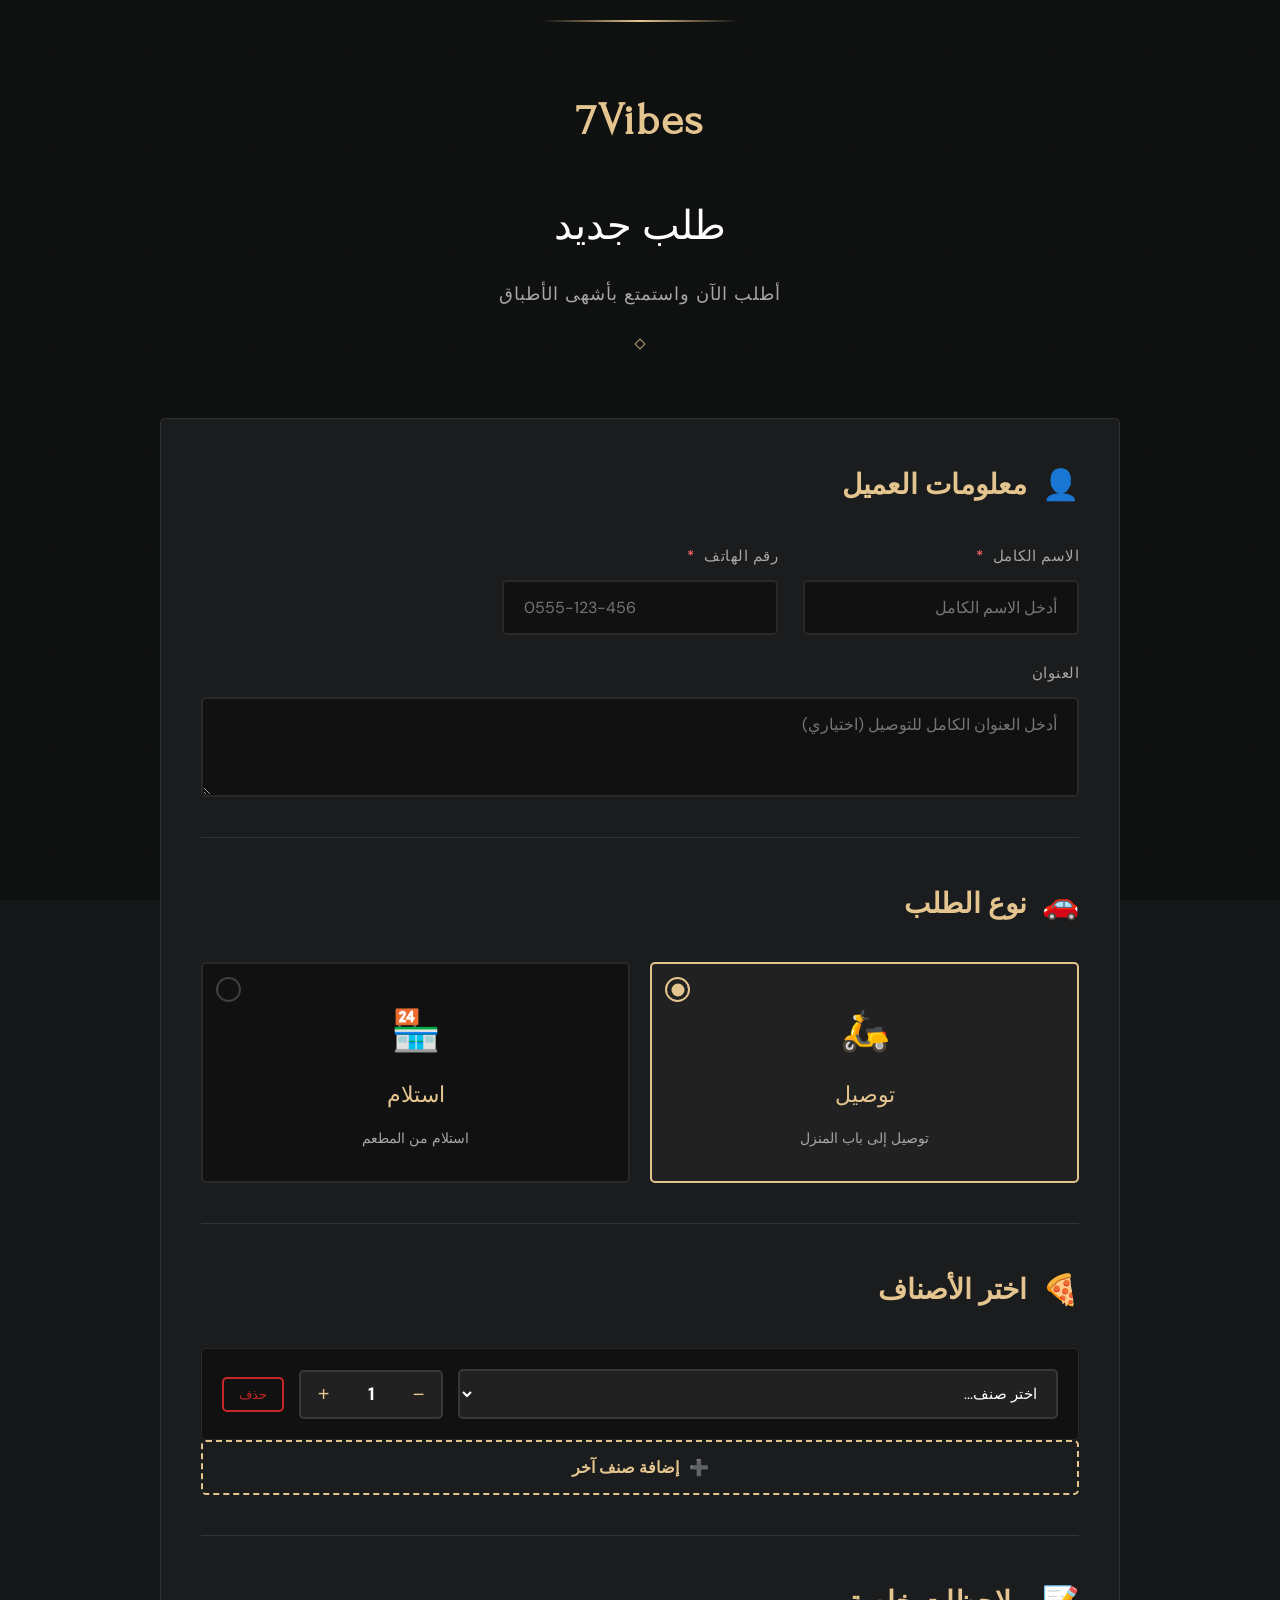
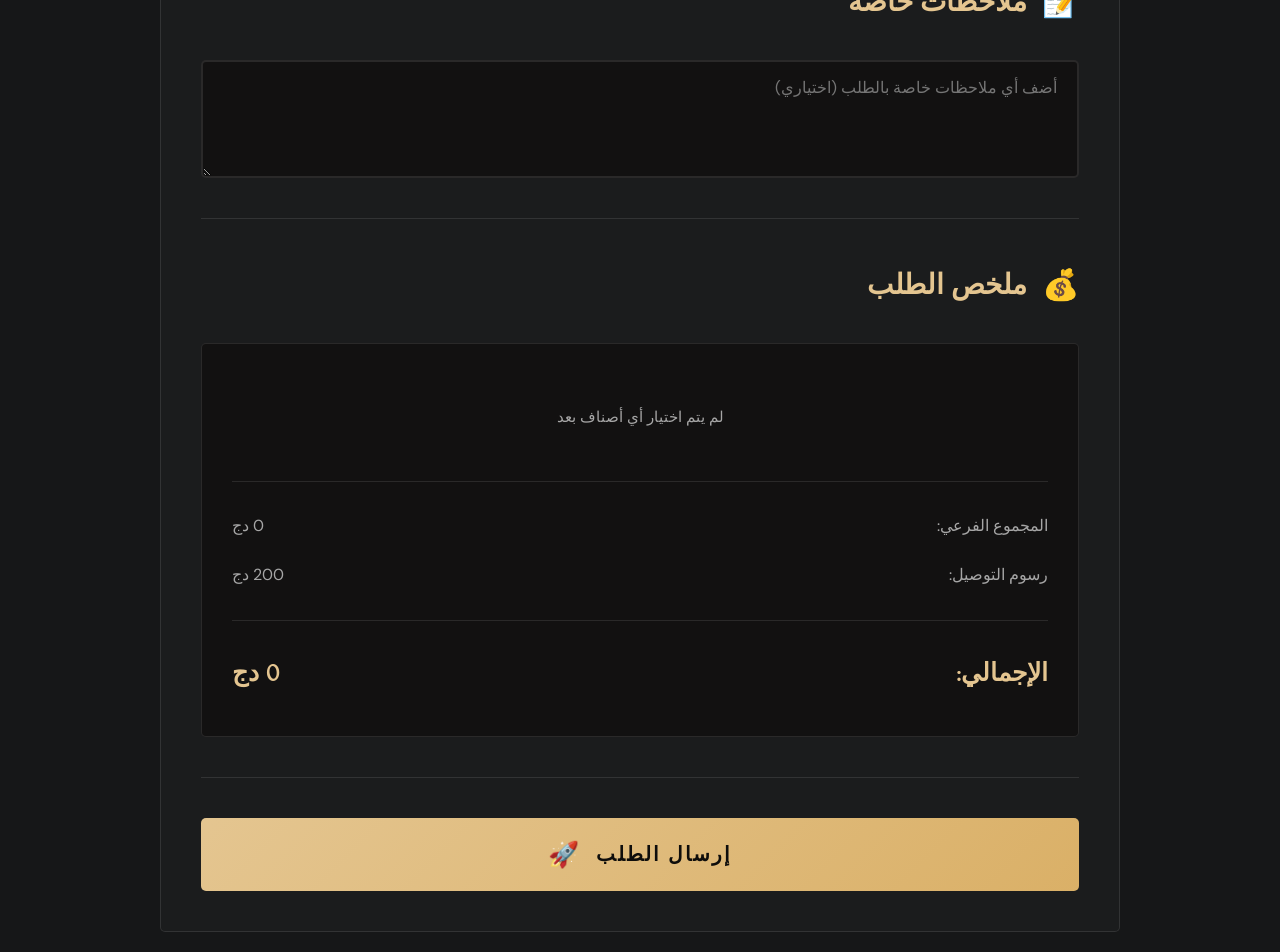
<file: order-form.html>
<!DOCTYPE html>
<html lang="ar" dir="rtl">
<head>
    <meta charset="UTF-8">
    <meta name="viewport" content="width=device-width, initial-scale=1.0">
    <title>نموذج الطلب - Pizzeria 7Vibes</title>
    <link rel="shortcut icon" href="./favicon.svg" type="image/svg+xml">
    
    <!-- Google Fonts -->
    <link rel="preconnect" href="https://fonts.googleapis.com">
    <link rel="preconnect" href="https://fonts.gstatic.com" crossorigin>
    <link href="https://fonts.googleapis.com/css2?family=DM+Sans:wght@400;500;700&family=Forum&display=swap" rel="stylesheet">
    
    <!-- Custom CSS -->
    <link rel="stylesheet" href="assets/css/order-form-style.css">
</head>
<body>
    <!-- Preloader -->
    <div class="preload" data-preload>
        <div class="circle"></div>
        <p class="text">7Vibes</p>
    </div>

    <div class="container">
        <!-- Header -->
        <header>
            <div class="logo-container">
                <h1 class="logo-text">7Vibes</h1>
            </div>
            <h1>طلب جديد</h1>
            <p class="subtitle">أطلب الآن واستمتع بأشهى الأطباق</p>
            <div class="separator"></div>
        </header>

        <!-- Order Form -->
        <div class="form-container">
            <form id="orderForm" class="order-form">
                
                <!-- Customer Information Section -->
                <div class="form-section">
                    <h2 class="section-title">
                        <span class="icon">👤</span>
                        معلومات العميل
                    </h2>
                    
                    <div class="form-grid">
                        <div class="form-group">
                            <label for="customerName" class="form-label">
                                الاسم الكامل
                                <span class="required">*</span>
                            </label>
                            <input 
                                type="text" 
                                id="customerName" 
                                name="customerName" 
                                class="form-input" 
                                placeholder="أدخل الاسم الكامل"
                                required
                            >
                        </div>

                        <div class="form-group">
                            <label for="customerPhone" class="form-label">
                                رقم الهاتف
                                <span class="required">*</span>
                            </label>
                            <input 
                                type="tel" 
                                id="customerPhone" 
                                name="customerPhone" 
                                class="form-input" 
                                placeholder="0555-123-456"
                                required
                            >
                        </div>

                        <div class="form-group full-width">
                            <label for="customerAddress" class="form-label">
                                العنوان
                            </label>
                            <textarea 
                                id="customerAddress" 
                                name="customerAddress" 
                                class="form-textarea" 
                                rows="3"
                                placeholder="أدخل العنوان الكامل للتوصيل (اختياري)"
                            ></textarea>
                        </div>
                    </div>
                </div>

                <!-- Order Type Section -->
                <div class="form-section">
                    <h2 class="section-title">
                        <span class="icon">🚗</span>
                        نوع الطلب
                    </h2>
                    
                    <div class="radio-group">
                        <label class="radio-card">
                            <input type="radio" name="orderType" value="delivery" checked>
                            <span class="radio-content">
                                <span class="radio-icon">🛵</span>
                                <span class="radio-title">توصيل</span>
                                <span class="radio-desc">توصيل إلى باب المنزل</span>
                            </span>
                            <span class="radio-checkmark"></span>
                        </label>

                        <label class="radio-card">
                            <input type="radio" name="orderType" value="pickup">
                            <span class="radio-content">
                                <span class="radio-icon">🏪</span>
                                <span class="radio-title">استلام</span>
                                <span class="radio-desc">استلام من المطعم</span>
                            </span>
                            <span class="radio-checkmark"></span>
                        </label>
                    </div>
                </div>

                <!-- Menu Items Section -->
                <div class="form-section">
                    <h2 class="section-title">
                        <span class="icon">🍕</span>
                        اختر الأصناف
                    </h2>
                    
                    <div class="menu-items" id="menuItems">
                        <!-- Menu items will be dynamically inserted here -->
                    </div>

                    <button type="button" class="btn-add-item" onclick="addCustomItem()">
                        <span>➕</span>
                        إضافة صنف آخر
                    </button>
                </div>

                <!-- Special Instructions Section -->
                <div class="form-section">
                    <h2 class="section-title">
                        <span class="icon">📝</span>
                        ملاحظات خاصة
                    </h2>
                    
                    <div class="form-group">
                        <textarea 
                            id="specialInstructions" 
                            name="specialInstructions" 
                            class="form-textarea" 
                            rows="4"
                            placeholder="أضف أي ملاحظات خاصة بالطلب (اختياري)"
                        ></textarea>
                    </div>
                </div>

                <!-- Order Summary Section -->
                <div class="form-section">
                    <h2 class="section-title">
                        <span class="icon">💰</span>
                        ملخص الطلب
                    </h2>
                    
                    <div class="order-summary">
                        <div class="summary-items" id="summaryItems">
                            <div class="empty-summary">
                                <p>لم يتم اختيار أي أصناف بعد</p>
                            </div>
                        </div>
                        
                        <div class="summary-divider"></div>
                        
                        <div class="summary-row">
                            <span>المجموع الفرعي:</span>
                            <span id="subtotal">0 دج</span>
                        </div>
                        
                        <div class="summary-row">
                            <span>رسوم التوصيل:</span>
                            <span id="deliveryFee">200 دج</span>
                        </div>
                        
                        <div class="summary-divider"></div>
                        
                        <div class="summary-row total">
                            <span>الإجمالي:</span>
                            <span id="totalPrice">0 دج</span>
                        </div>
                    </div>
                </div>

                <!-- Submit Button -->
                <div class="form-actions">
                    <button type="submit" class="btn-submit">
                        <span class="btn-text">إرسال الطلب</span>
                        <span class="btn-icon">🚀</span>
                    </button>
                </div>
            </form>
        </div>
    </div>

    <!-- Success Modal -->
    <div class="modal" id="successModal">
        <div class="modal-content">
            <div class="modal-icon">✅</div>
            <h2 class="modal-title">تم إرسال طلبك بنجاح!</h2>
            <p class="modal-text">سنتواصل معك قريباً لتأكيد الطلب</p>
            <p class="order-number">رقم الطلب: <span id="orderNumber">#0000</span></p>
            <button class="btn-modal" onclick="closeModal()">حسناً</button>
        </div>
    </div>

    <!-- Custom JavaScript -->
    <script src="assets/js/order-form-api-script.js"></script>
</body>
</html>
</file>
<file: assets/css/order-form-style.css>
:root {
    --gold-crayola: hsl(38, 61%, 73%);
    --quick-silver: hsla(0, 0%, 65%, 1);
    --davys-grey: hsla(30, 3%, 34%, 1);
    --smoky-black-1: hsla(40, 12%, 5%, 1);
    --smoky-black-2: hsla(30, 8%, 5%, 1);
    --smoky-black-3: hsla(0, 3%, 7%, 1);
    --eerie-black-1: hsla(210, 4%, 9%, 1);
    --eerie-black-2: hsla(210, 4%, 11%, 1);
    --eerie-black-3: hsla(180, 2%, 8%, 1);
    --eerie-black-4: hsla(0, 0%, 13%, 1);
    --white: hsla(0, 0%, 100%, 1);
    --white-alpha-20: hsla(0, 0%, 100%, 0.2);
    --white-alpha-10: hsla(0, 0%, 100%, 0.1);
    --black: hsla(0, 0%, 0%, 1);
    --black-alpha-80: hsla(0, 0%, 0%, 0.8);
    --black-alpha-15: hsla(0, 0%, 0%, 0.15);
    
    --fontFamily-forum: 'Forum', cursive;
    --fontFamily-dm_sans: 'DM Sans', sans-serif;
}

* {
    margin: 0;
    padding: 0;
    box-sizing: border-box;
}

html {
    font-size: 62.5%;
    scroll-behavior: smooth;
}

body {
    font-family: var(--fontFamily-dm_sans);
    font-size: 1.6rem;
    background-color: var(--eerie-black-1);
    color: var(--white);
    line-height: 1.8;
    overflow-x: hidden;
    position: relative;
}

body::before {
    content: "";
    position: fixed;
    inset: 0;
    background-image: url('data:image/svg+xml,<svg xmlns="http://www.w3.org/2000/svg" width="100" height="100"><rect width="100" height="100" fill="%23000"/><circle cx="50" cy="50" r="1" fill="%23E4C590" opacity="0.1"/></svg>');
    background-size: 100px 100px;
    opacity: 0.3;
    z-index: -1;
    pointer-events: none;
}

.container {
    max-width: 1000px;
    margin: 0 auto;
    padding: 20px;
}

/* Preloader */
.preload {
    position: fixed;
    inset: 0;
    background: var(--smoky-black-1);
    z-index: 10000;
    display: flex;
    align-items: center;
    justify-content: center;
    gap: 20px;
    transition: 0.5s ease;
}

.preload.loaded {
    opacity: 0;
    visibility: hidden;
}

.preload .circle {
    width: 80px;
    height: 80px;
    border: 4px solid var(--gold-crayola);
    border-top-color: transparent;
    border-radius: 50%;
    animation: rotate 1s linear infinite;
}

@keyframes rotate {
    to { transform: rotate(360deg); }
}

.preload .text {
    font-family: var(--fontFamily-forum);
    font-size: 3rem;
    color: var(--gold-crayola);
    font-weight: 700;
}

/* Header */
header {
    text-align: center;
    padding: 60px 20px 40px;
    position: relative;
    overflow: hidden;
}

header::before {
    content: '';
    position: absolute;
    top: 0;
    left: 50%;
    transform: translateX(-50%);
    width: 200px;
    height: 2px;
    background: linear-gradient(90deg, transparent, var(--gold-crayola), transparent);
}

.logo-container {
    margin-bottom: 30px;
    animation: fadeInDown 1s ease-out;
}

.logo-text {
    font-family: var(--fontFamily-forum);
    font-size: 4.5rem;
    color: var(--gold-crayola);
    font-weight: 700;
    letter-spacing: 2px;
    margin-bottom: 10px;
}

@keyframes fadeInDown {
    from {
        opacity: 0;
        transform: translateY(-50px);
    }
    to {
        opacity: 1;
        transform: translateY(0);
    }
}

h1 {
    font-family: var(--fontFamily-forum);
    font-size: 4rem;
    color: var(--white);
    font-weight: 400;
    margin-bottom: 15px;
    animation: fadeIn 1s ease-out 0.3s both;
}

.subtitle {
    font-size: 1.8rem;
    color: var(--quick-silver);
    letter-spacing: 1px;
    animation: fadeIn 1s ease-out 0.5s both;
}

@keyframes fadeIn {
    from { opacity: 0; }
    to { opacity: 1; }
}

.separator {
    width: 8px;
    height: 8px;
    border: 1px solid var(--gold-crayola);
    transform: rotate(45deg);
    margin: 30px auto;
    opacity: 0.8;
}

/* Form Container */
.form-container {
    animation: slideUp 1s ease-out 0.6s both;
}

@keyframes slideUp {
    from {
        opacity: 0;
        transform: translateY(50px);
    }
    to {
        opacity: 1;
        transform: translateY(0);
    }
}

.order-form {
    background: var(--eerie-black-2);
    border: 1px solid var(--white-alpha-10);
    border-radius: 5px;
    padding: 40px;
}

/* Form Sections */
.form-section {
    margin-bottom: 40px;
    padding-bottom: 40px;
    border-bottom: 1px solid var(--white-alpha-10);
}

.form-section:last-of-type {
    border-bottom: none;
}

.section-title {
    font-family: var(--fontFamily-forum);
    font-size: 2.8rem;
    color: var(--gold-crayola);
    margin-bottom: 30px;
    display: flex;
    align-items: center;
    gap: 15px;
}

.section-title .icon {
    font-size: 3rem;
}

/* Form Grid */
.form-grid {
    display: grid;
    grid-template-columns: repeat(auto-fit, minmax(250px, 1fr));
    gap: 25px;
}

.form-group {
    display: flex;
    flex-direction: column;
    gap: 10px;
}

.form-group.full-width {
    grid-column: 1 / -1;
}

.form-label {
    font-size: 1.5rem;
    color: var(--quick-silver);
    font-weight: 500;
    letter-spacing: 0.5px;
}

.required {
    color: #ff6b6b;
    margin-right: 5px;
}

/* Form Inputs */
.form-input,
.form-textarea {
    padding: 15px 20px;
    background: var(--smoky-black-3);
    border: 2px solid var(--white-alpha-10);
    border-radius: 5px;
    color: var(--white);
    font-family: var(--fontFamily-dm_sans);
    font-size: 1.6rem;
    transition: all 0.3s ease;
}

.form-input:focus,
.form-textarea:focus {
    outline: none;
    border-color: var(--gold-crayola);
    background: var(--eerie-black-4);
}

.form-textarea {
    resize: vertical;
    min-height: 100px;
}

/* Radio Cards */
.radio-group {
    display: grid;
    grid-template-columns: repeat(auto-fit, minmax(250px, 1fr));
    gap: 20px;
}

.radio-card {
    position: relative;
    cursor: pointer;
}

.radio-card input[type="radio"] {
    position: absolute;
    opacity: 0;
}

.radio-content {
    display: flex;
    flex-direction: column;
    align-items: center;
    gap: 10px;
    padding: 30px;
    background: var(--smoky-black-3);
    border: 2px solid var(--white-alpha-10);
    border-radius: 5px;
    transition: all 0.3s ease;
}

.radio-icon {
    font-size: 4rem;
}

.radio-title {
    font-family: var(--fontFamily-forum);
    font-size: 2.2rem;
    color: var(--gold-crayola);
}

.radio-desc {
    font-size: 1.4rem;
    color: var(--quick-silver);
}

.radio-checkmark {
    position: absolute;
    top: 15px;
    left: 15px;
    width: 25px;
    height: 25px;
    border: 2px solid var(--white-alpha-20);
    border-radius: 50%;
    transition: all 0.3s ease;
}

.radio-checkmark::after {
    content: '';
    position: absolute;
    top: 50%;
    left: 50%;
    transform: translate(-50%, -50%) scale(0);
    width: 13px;
    height: 13px;
    background: var(--gold-crayola);
    border-radius: 50%;
    transition: transform 0.3s ease;
}

.radio-card input[type="radio"]:checked + .radio-content {
    border-color: var(--gold-crayola);
    background: var(--eerie-black-4);
}

.radio-card input[type="radio"]:checked ~ .radio-checkmark {
    border-color: var(--gold-crayola);
}

.radio-card input[type="radio"]:checked ~ .radio-checkmark::after {
    transform: translate(-50%, -50%) scale(1);
}

/* Menu Items */
.menu-items {
    display: flex;
    flex-direction: column;
    gap: 20px;
}

.menu-item {
    display: grid;
    grid-template-columns: 1fr auto auto;
    gap: 15px;
    align-items: center;
    padding: 20px;
    background: var(--smoky-black-3);
    border: 1px solid var(--white-alpha-10);
    border-radius: 5px;
    transition: all 0.3s ease;
}

.menu-item:hover {
    border-color: var(--gold-crayola);
}

.item-select {
    padding: 12px 15px;
    background: var(--eerie-black-4);
    border: 2px solid var(--white-alpha-10);
    border-radius: 5px;
    color: var(--white);
    font-family: var(--fontFamily-dm_sans);
    font-size: 1.5rem;
    cursor: pointer;
    transition: all 0.3s ease;
}

.item-select:focus {
    outline: none;
    border-color: var(--gold-crayola);
}

.qty-control {
    display: flex;
    align-items: center;
    gap: 10px;
    background: var(--eerie-black-4);
    border: 2px solid var(--white-alpha-10);
    border-radius: 5px;
    padding: 5px;
}

.qty-btn {
    width: 35px;
    height: 35px;
    background: transparent;
    border: none;
    color: var(--gold-crayola);
    font-size: 2rem;
    cursor: pointer;
    transition: all 0.3s ease;
    display: flex;
    align-items: center;
    justify-content: center;
}

.qty-btn:hover {
    background: var(--white-alpha-10);
    border-radius: 3px;
}

.qty-value {
    min-width: 40px;
    text-align: center;
    font-size: 1.8rem;
    font-weight: 700;
    color: var(--white);
}

.btn-remove {
    padding: 8px 15px;
    background: transparent;
    border: 2px solid #c62828;
    border-radius: 5px;
    color: #c62828;
    font-size: 1.3rem;
    cursor: pointer;
    transition: all 0.3s ease;
}

.btn-remove:hover {
    background: #c62828;
    color: var(--white);
}

.btn-add-item {
    width: 100%;
    padding: 15px;
    background: transparent;
    border: 2px dashed var(--gold-crayola);
    border-radius: 5px;
    color: var(--gold-crayola);
    font-family: var(--fontFamily-dm_sans);
    font-size: 1.6rem;
    font-weight: 600;
    cursor: pointer;
    transition: all 0.3s ease;
    display: flex;
    align-items: center;
    justify-content: center;
    gap: 10px;
}

.btn-add-item:hover {
    background: var(--gold-crayola);
    color: var(--smoky-black-1);
    border-style: solid;
}

/* Order Summary */
.order-summary {
    background: var(--smoky-black-3);
    border: 1px solid var(--white-alpha-10);
    border-radius: 5px;
    padding: 30px;
}

.summary-items {
    margin-bottom: 20px;
}

.summary-item {
    display: flex;
    justify-content: space-between;
    padding: 12px 0;
    border-bottom: 1px solid var(--white-alpha-10);
}

.summary-item:last-child {
    border-bottom: none;
}

.item-info {
    display: flex;
    gap: 10px;
    align-items: center;
}

.item-qty-badge {
    background: var(--gold-crayola);
    color: var(--smoky-black-1);
    padding: 3px 10px;
    border-radius: 3px;
    font-weight: 700;
    font-size: 1.3rem;
}

.item-name-text {
    color: var(--white);
    font-size: 1.5rem;
}

.item-price {
    color: var(--gold-crayola);
    font-weight: 700;
    font-size: 1.6rem;
}

.empty-summary {
    text-align: center;
    padding: 30px;
    color: var(--quick-silver);
    font-size: 1.5rem;
}

.summary-divider {
    height: 1px;
    background: var(--white-alpha-10);
    margin: 20px 0;
}

.summary-row {
    display: flex;
    justify-content: space-between;
    padding: 10px 0;
    font-size: 1.6rem;
    color: var(--quick-silver);
}

.summary-row.total {
    font-family: var(--fontFamily-forum);
    font-size: 2.5rem;
    color: var(--gold-crayola);
    font-weight: 700;
}

/* Form Actions */
.form-actions {
    margin-top: 40px;
}

.btn-submit {
    width: 100%;
    padding: 20px;
    background: linear-gradient(135deg, var(--gold-crayola), hsl(38, 61%, 63%));
    border: none;
    border-radius: 5px;
    color: var(--smoky-black-1);
    font-family: var(--fontFamily-dm_sans);
    font-size: 2rem;
    font-weight: 700;
    text-transform: uppercase;
    letter-spacing: 2px;
    cursor: pointer;
    transition: all 0.3s ease;
    display: flex;
    align-items: center;
    justify-content: center;
    gap: 15px;
}

.btn-submit:hover {
    transform: translateY(-3px);
    box-shadow: 0 10px 30px rgba(228, 197, 144, 0.4);
}

.btn-submit:active {
    transform: translateY(0);
}

.btn-icon {
    font-size: 2.5rem;
}

/* Modal */
.modal {
    display: none;
    position: fixed;
    inset: 0;
    background: var(--black-alpha-80);
    z-index: 10000;
    align-items: center;
    justify-content: center;
    animation: fadeIn 0.3s ease;
}

.modal.show {
    display: flex;
}

.modal-content {
    background: var(--eerie-black-2);
    border: 2px solid var(--gold-crayola);
    border-radius: 10px;
    padding: 50px;
    max-width: 500px;
    text-align: center;
    animation: scaleIn 0.3s ease;
}

@keyframes scaleIn {
    from {
        transform: scale(0.8);
        opacity: 0;
    }
    to {
        transform: scale(1);
        opacity: 1;
    }
}

.modal-icon {
    font-size: 8rem;
    margin-bottom: 20px;
}

.modal-title {
    font-family: var(--fontFamily-forum);
    font-size: 3rem;
    color: var(--gold-crayola);
    margin-bottom: 15px;
}

.modal-text {
    font-size: 1.6rem;
    color: var(--quick-silver);
    margin-bottom: 20px;
}

.order-number {
    font-family: var(--fontFamily-forum);
    font-size: 2.5rem;
    color: var(--white);
    margin-bottom: 30px;
}

.order-number span {
    color: var(--gold-crayola);
}

.btn-modal {
    padding: 15px 50px;
    background: var(--gold-crayola);
    border: none;
    border-radius: 5px;
    color: var(--smoky-black-1);
    font-family: var(--fontFamily-dm_sans);
    font-size: 1.6rem;
    font-weight: 700;
    cursor: pointer;
    transition: all 0.3s ease;
}

.btn-modal:hover {
    transform: translateY(-2px);
    box-shadow: 0 5px 15px rgba(228, 197, 144, 0.3);
}

/* Responsive */
@media (max-width: 768px) {
    .order-form {
        padding: 25px;
    }

    .logo-text {
        font-size: 3.5rem;
    }

    h1 {
        font-size: 3rem;
    }

    .section-title {
        font-size: 2.2rem;
    }

    .menu-item {
        grid-template-columns: 1fr;
    }

    .modal-content {
        padding: 30px;
        margin: 20px;
    }
}

@media (max-width: 480px) {
    html {
        font-size: 55%;
    }

    .form-grid {
        grid-template-columns: 1fr;
    }

    .radio-group {
        grid-template-columns: 1fr;
    }
}
</file>
